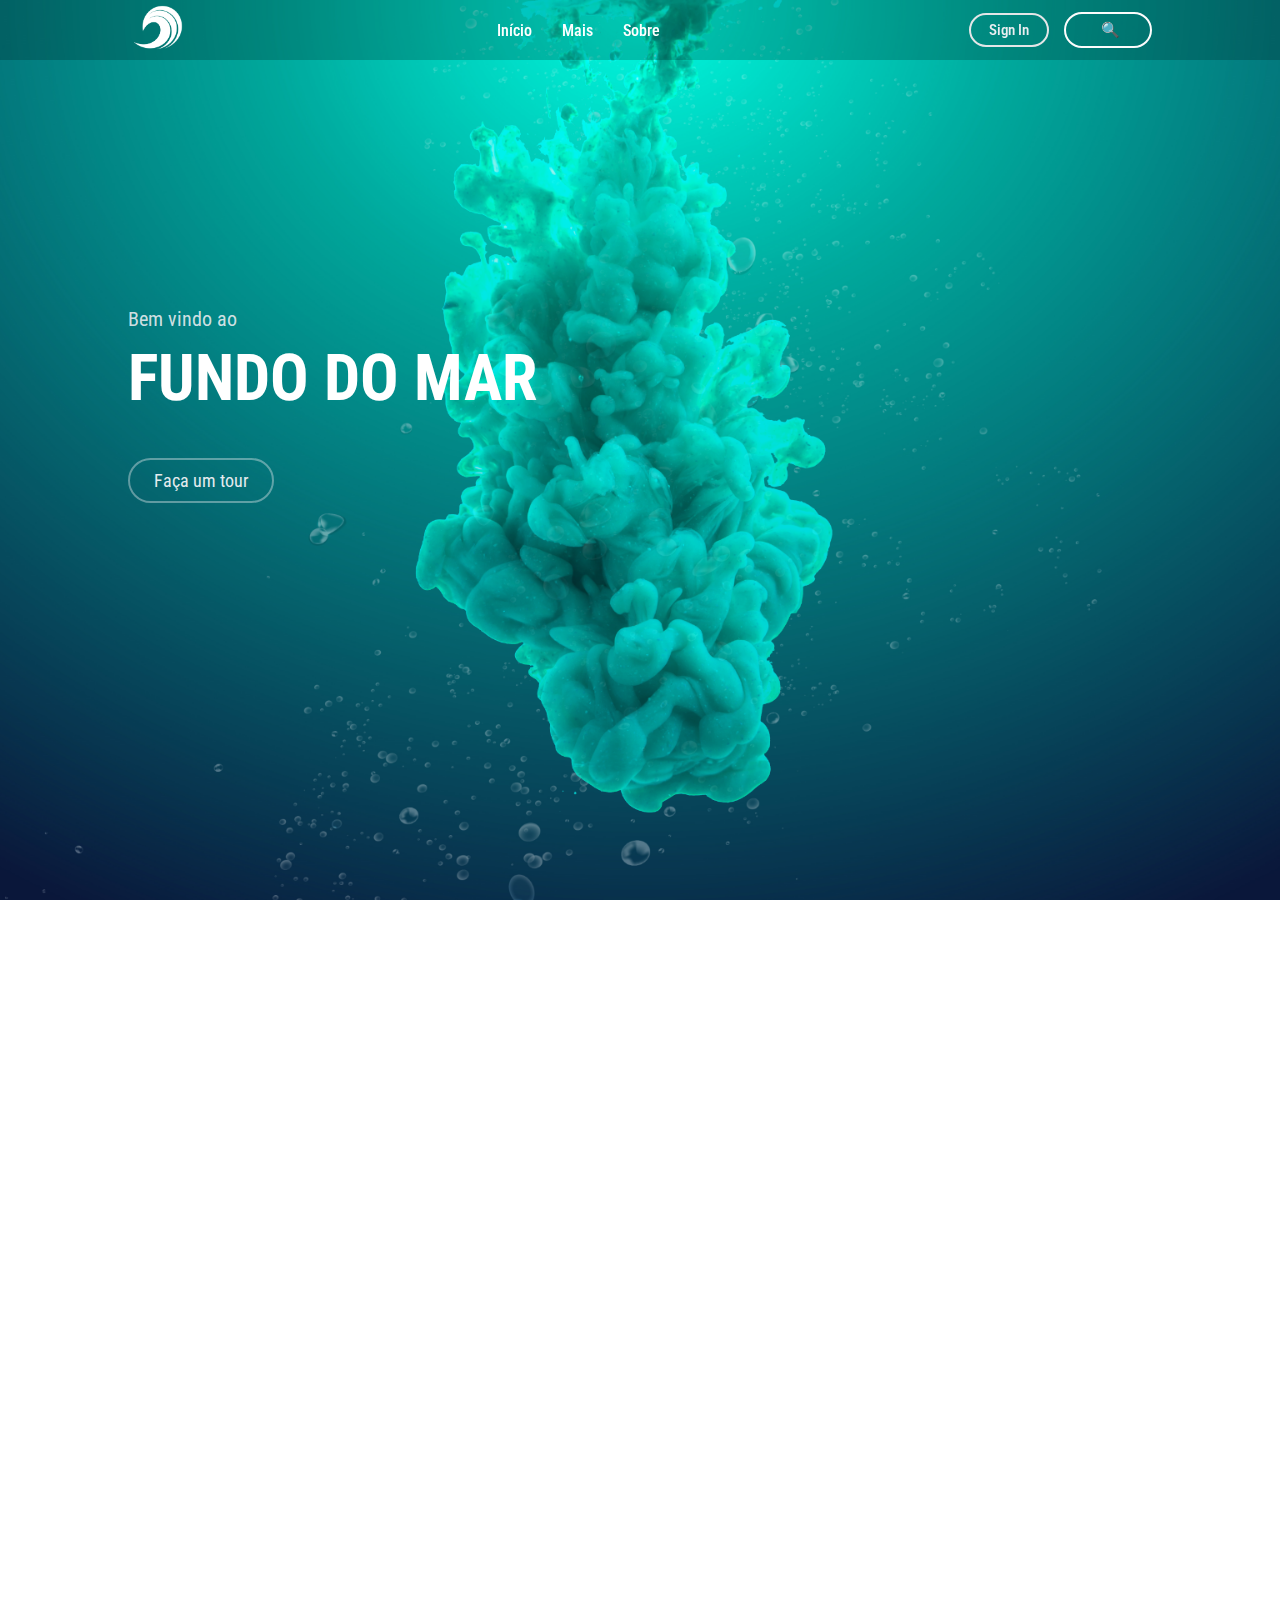
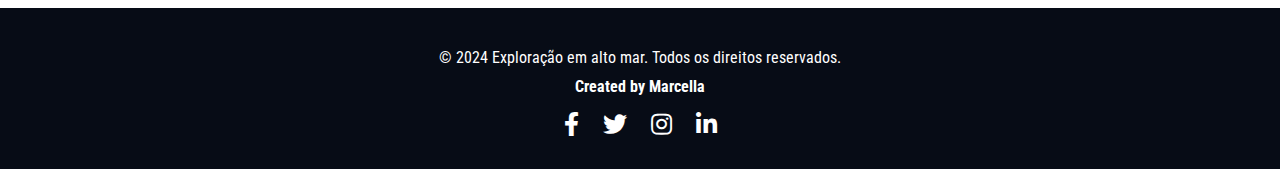
<file: index.html>
<!DOCTYPE html>
<html>

<head>
  <meta charset="utf-8">
  <meta name="viewport" content="width=device-width">
  <title>Águas profundas</title>
  <link rel="stylesheet" href="style.css">
  <link rel="stylesheet" href="footer.css">
  <link rel="stylesheet" href="bolhas.css">
  <link rel="stylesheet" href="header.css">
  <link rel="preconnect" href="https://fonts.googleapis.com">
  <link rel="preconnect" href="https://fonts.gstatic.com" crossorigin>
  <link rel="stylesheet" href="https://cdnjs.cloudflare.com/ajax/libs/font-awesome/5.15.3/css/all.min.css">
  <link href="https://fonts.googleapis.com/css2?family=Oswald:wght@200..700&family=Prata&family=Roboto+Condensed:ital,wght@0,100..900;1,100..900&family=Slabo+27px&display=swap" rel="stylesheet">
</head>
<body>

    <header>
        <div class="logo">
          <img src="img/logo.png" alt="Logo" class="logo-image">
        </div>
        <nav class="center-info">
          <a href="index.html" class="nav-link">Início</a>

          <div class="dropdown">
            <a href="#explore" class="nav-link dropdown-toggle">Mais</a>
            <div class="dropdown-menu">
              <a href="#fish" class="dropdown-item"> Peixes</a>
              <a href="#corals" class="dropdown-item"> Corais</a>
              <a href="#mammals" class="dropdown-item">Mamíferos Marinhos</a>
              <a href="#plants" class="dropdown-item"> Plantas Aquáticas</a>
            </div>
          </div>
          <a href="sobre.html" class="nav-link">Sobre</a>
        </nav>
      
        <div class="auth-buttons">
          <a href="form.html" class="sign-in">Sign In</a>
          <div class="search-bar">
            <input type="text" class="search-input" placeholder="Search...">
            <button class="search-btn">🔍</button>
          </div>
        </div>
      </header>


<section class="ondas-box1">
    <div class="titulo hidden">
        <p class="welcome-text">Bem vindo ao </p>
        <h1 class="main-heading">FUNDO DO MAR</h1>
        <a href="under.html" class="tour-btn">Faça um tour</a>
      </div>
</section>
 
 <section class="ondas-box">
    <div class="onda" id="onda1"></div>  
    <div class="onda" id="onda2"></div> 
    <div class="onda" id="onda3"></div> 
    <div class="onda" id="onda4"></div> 
</section>

  <section class="conteudo ">

    <div class="accordion hidden">
        <div class="accordion-item">
          <button class="accordion-header">
            <span>Por que o oceano é azul?</span>
            <i class="arrow"></i>
          </button>
          <div class="accordion-content">
            <p>O oceano parece azul porque a água absorve cores na extremidade vermelha do espectro de luz, deixando a luz azul visível em maior profundidade.</p>
          </div>
        </div>
        
        <div class="accordion-item">
          <button class="accordion-header">
            <span>O que são criaturas bioluminescentes?</span>
            <i class="arrow"></i>
          </button>
          <div class="accordion-content">
            <p>Criaturas bioluminescentes são organismos que emitem luz própria. Elas usam essa habilidade para se camuflar, atrair presas ou se comunicar.</p>
          </div>
        </div>
      
        <div class="accordion-item">
          <button class="accordion-header">
            <span> O que é um recife de coral?</span>
            <i class="arrow"></i>
          </button>
          <div class="accordion-content">
            <p>Os recifes de coral são estruturas formadas por corais, que são pequenos animais marinhos. Esses recifes são habitats importantes para muitas espécies.</p>
          </div>
        </div>


        <div class="accordion-item">
          <button class="accordion-header">
            <span> O que são zonas abissais?</span>
            <i class="arrow"></i>
          </button>
          <div class="accordion-content">
            <p>As zonas abissais são as partes mais profundas do oceano, onde a luz solar não chega e a pressão é extremamente alta.</p>
          </div>
        </div>
      </div>
    
  </section>
  

  <div class="bubble bubble1"></div>
  <div class="bubble bubble2"></div>
  <div class="bubble bubble3"></div>
  <div class="bubble bubble4"></div>
  <div class="bubble bubble5"></div>
  <div class="bubble bubble6"></div>


  <footer>
    <div class="footer-content">
        <p>&copy; 2024 Exploração em alto mar. Todos os direitos reservados.</p>
        <p><a href="#" target="_blank">Created by Marcella</a></p>
        <div class="social-icons">
            <a href="https://www.facebook.com" target="_blank" class="social-icon"><i class="fab fa-facebook-f"></i></a>
            <a href="https://twitter.com" target="_blank" class="social-icon"><i class="fab fa-twitter"></i></a>
            <a href="https://www.instagram.com" target="_blank" class="social-icon"><i class="fab fa-instagram"></i></a>
            <a href="https://www.linkedin.com" target="_blank" class="social-icon"><i class="fab fa-linkedin-in"></i></a>
        </div>
    </div>
</footer>


  <script src="script.js"></script> 
</body>

</html>
</file>
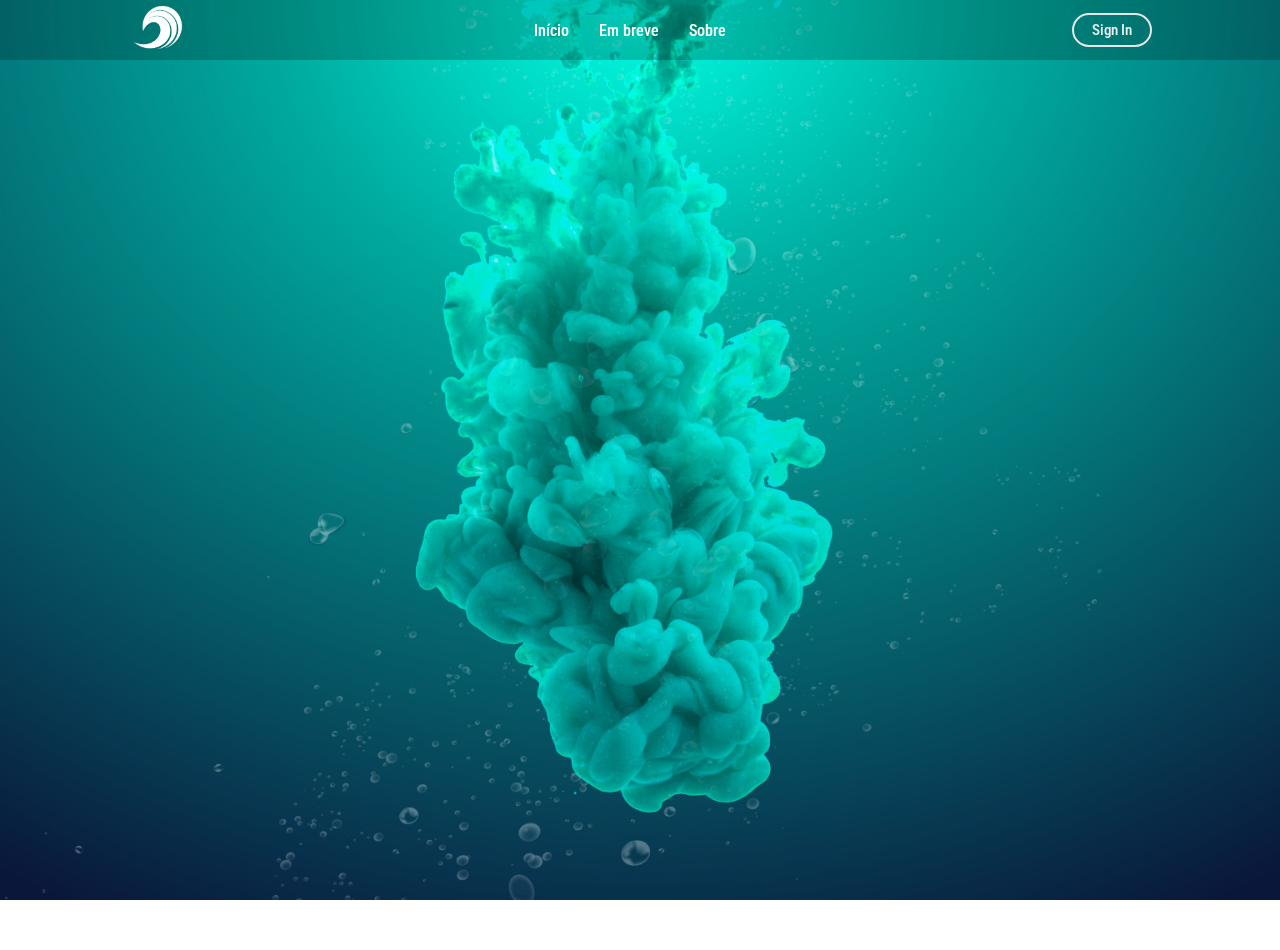
<file: form.html>
<!DOCTYPE html>
<html lang="pt-BR">
<head>
  <meta charset="utf-8">
  <meta name="viewport" content="width=device-width, initial-scale=1.0">
  <title>Formulário de Contato</title>
  <link rel="stylesheet" href="form.css">
  <link rel="stylesheet" href="bolhas.css">
  <link rel="stylesheet" href="header.css">
  <link rel="preconnect" href="https://fonts.googleapis.com">
  <link rel="preconnect" href="https://fonts.gstatic.com" crossorigin>
  <link rel="stylesheet" href="https://cdnjs.cloudflare.com/ajax/libs/font-awesome/5.15.3/css/all.min.css">
  <link href="https://fonts.googleapis.com/css2?family=Oswald:wght@200..700&family=Prata&family=Roboto+Condensed:ital,wght@0,100..900;1,100..900&family=Slabo+27px&display=swap" rel="stylesheet">
</head>
<body>

  <header>
    <div class="logo">
        <img src="img/logo.png" alt="Logo" class="logo-image"> 
    </div>
    <nav class="center-info">
        <a href="index.html" class="nav-link" data-name="Home">Início</a>
        <a href="#explore" class="nav-link ">Em breve</a>
        <a href="sobre.html" class="nav-link" data-name="About">Sobre</a>
    </nav>

    <div class="auth-buttons">
        <a href="form.html" class="sign-in">Sign In</a>

    </div>
</header>


    <div class="form-container animate-form">
        <h2>Entre em Contato</h2>
        <form id="contactForm">
          <div class="form-group">
            <label for="name">Nome</label>
            <input type="text" id="name" name="name" placeholder="Seu nome completo">
            <span class="error-message" id="nameError"></span>
          </div>
          
          <div class="form-group">
            <label for="email">Email</label>
            <input type="email" id="email" name="email" placeholder="seuemail@exemplo.com">
            <span class="error-message" id="emailError"></span>
          </div>
          
          <div class="custom-dropdown">
            <label for="cityDropdown" class="dropdown-label">Selecione sua cidade:</label>
            <div class="dropdown-wrapper">
              <button class="dropdown-toggle" id="dropdownToggle">
                <span>Escolha uma cidade</span>
                <span class="dropdown-arrow">▼</span>
              </button>
              <ul class="dropdown-menu" id="dropdownMenu">
                <li class="dropdown-item" data-value="sp">São Paulo</li>
                <li class="dropdown-item" data-value="rj">Rio de Janeiro</li>
                <li class="dropdown-item" data-value="bh">Belo Horizonte</li>
                <li class="dropdown-item" data-value="poa">Porto Alegre</li>
                <li class="dropdown-item" data-value="ctba">Curitiba</li>
              </ul>
              <input type="hidden" name="city" id="selectedCity" value="">
            </div>
          </div>

          <div class="form-group">
            <label for="message">Mensagem</label>
            <textarea id="message" name="message" rows="5" placeholder="Escreva sua mensagem"></textarea>
            <span class="error-message" id="messageError"></span>
          </div>

          <div class="custom-radio-group">
            <label class="custom-radio">
              <input type="radio" name="opcao" value="Desenvolvimento">
              <span class="radio-label">Desenvolvimento</span>
            </label>
            <label class="custom-radio">
              <input type="radio" name="opcao" value="Segurança">
              <span class="radio-label">Segurança</span>
            </label>
          </div>
          
          <button class="enviar" type="submit">Enviar</button>
        </form>
        
    </div>
      <div class="bubble bubble1"></div>
      <div class="bubble bubble2"></div>
      <div class="bubble bubble3"></div>
      <div class="bubble bubble4"></div>
      <div class="bubble bubble5"></div>
      <div class="bubble bubble6"></div>

<script src="form.js"></script>

</body>
</html>
</file>
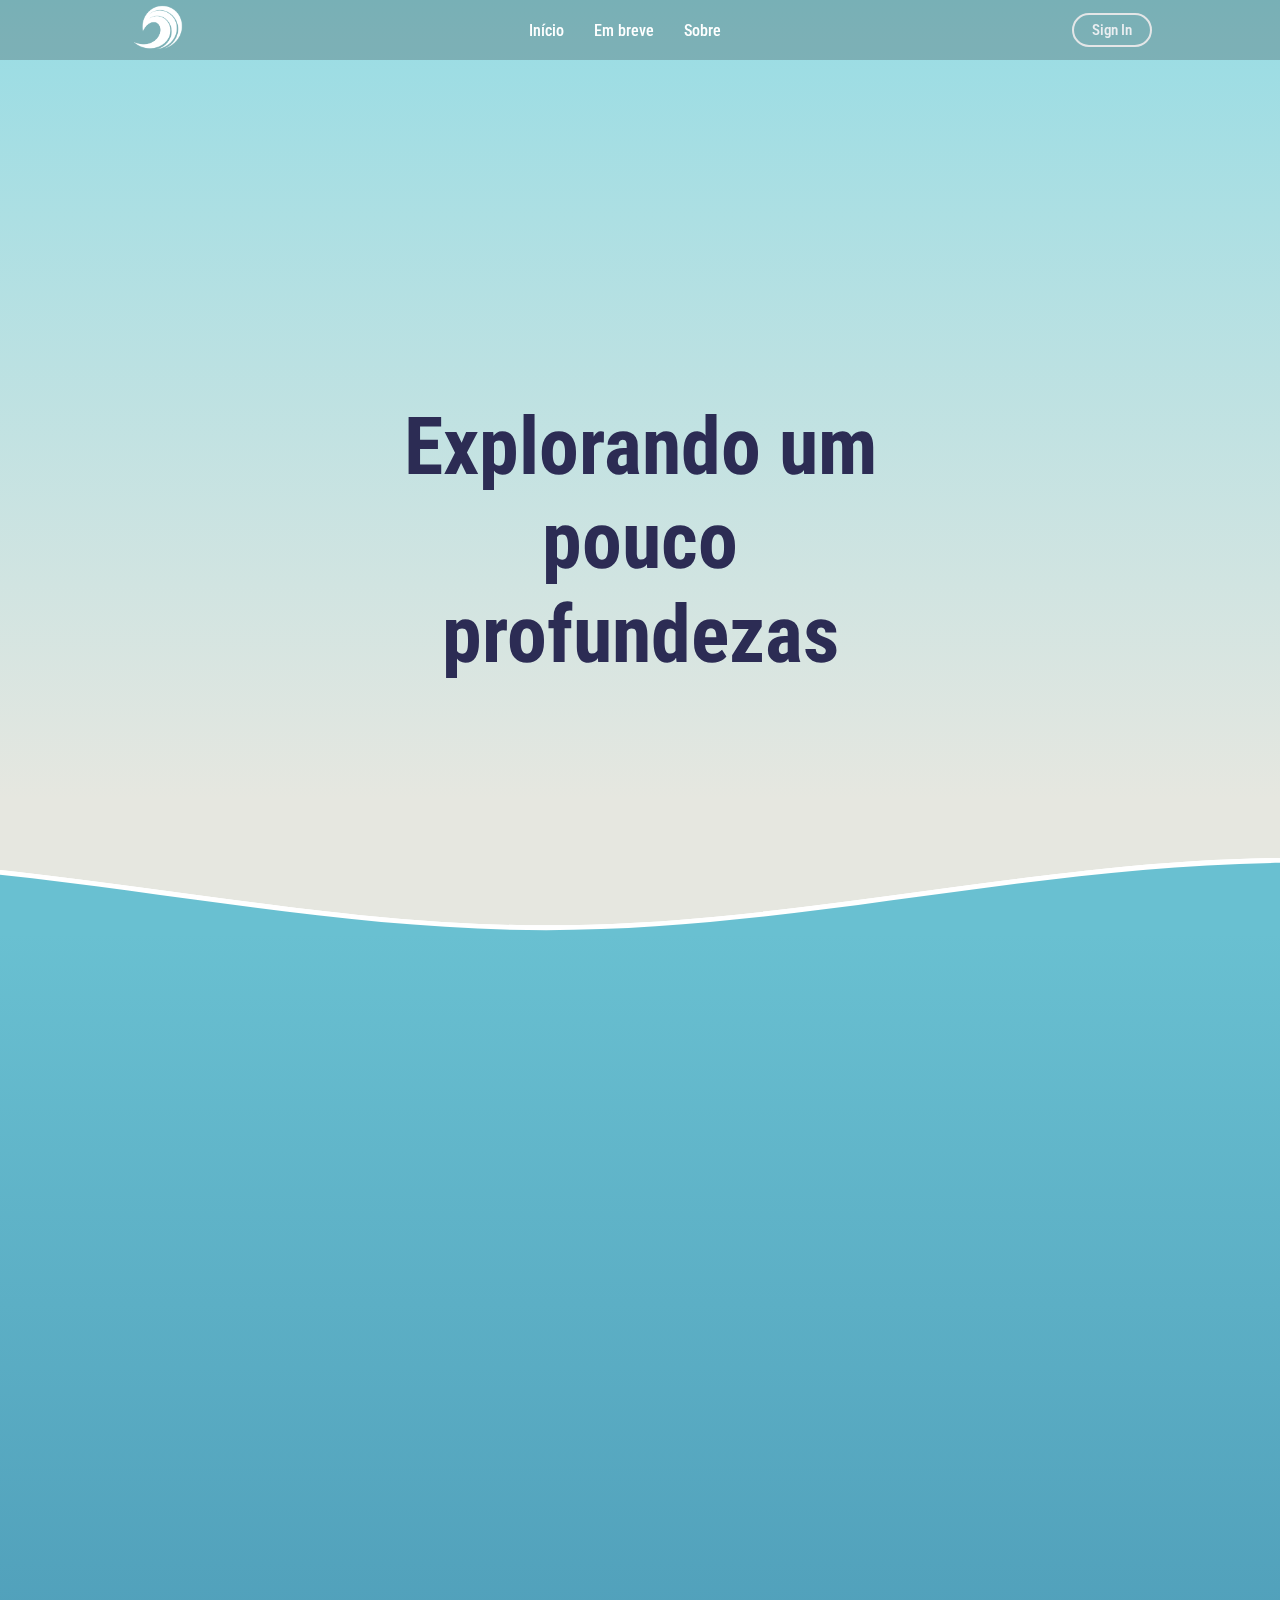
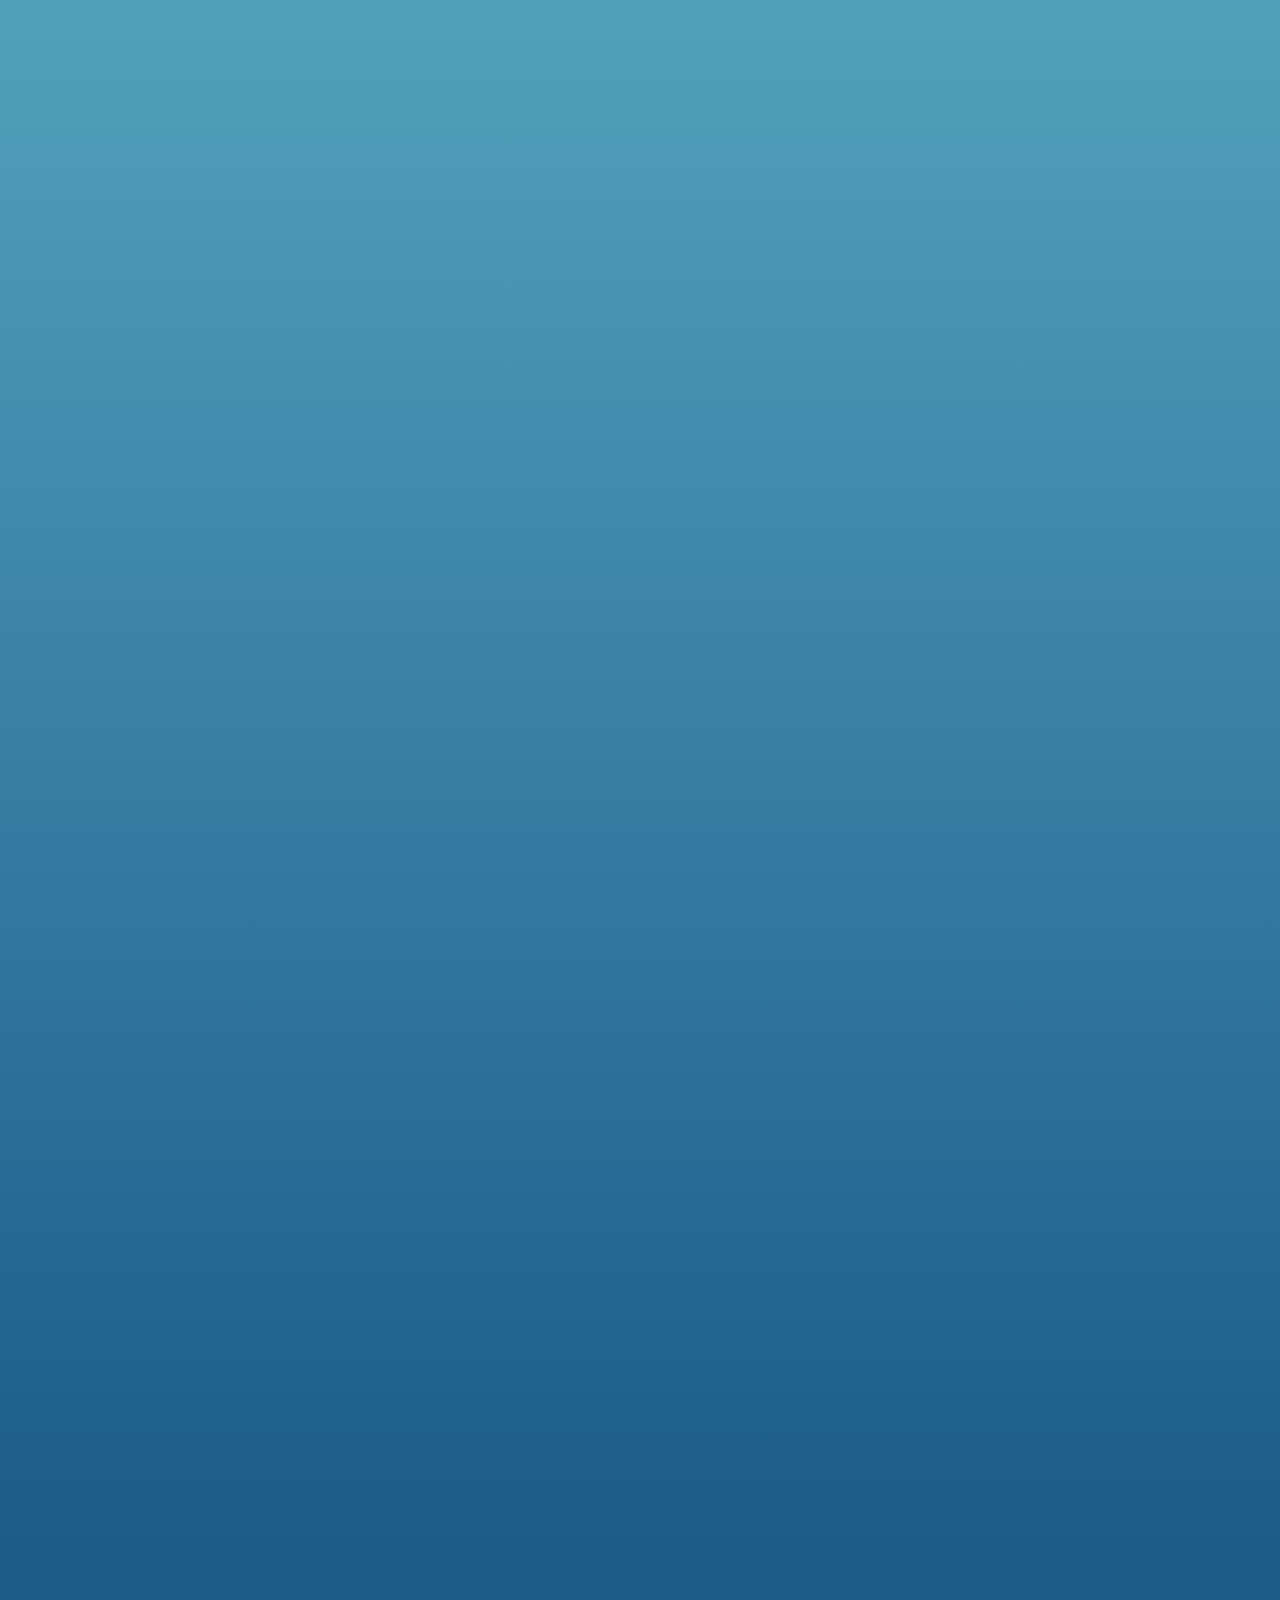
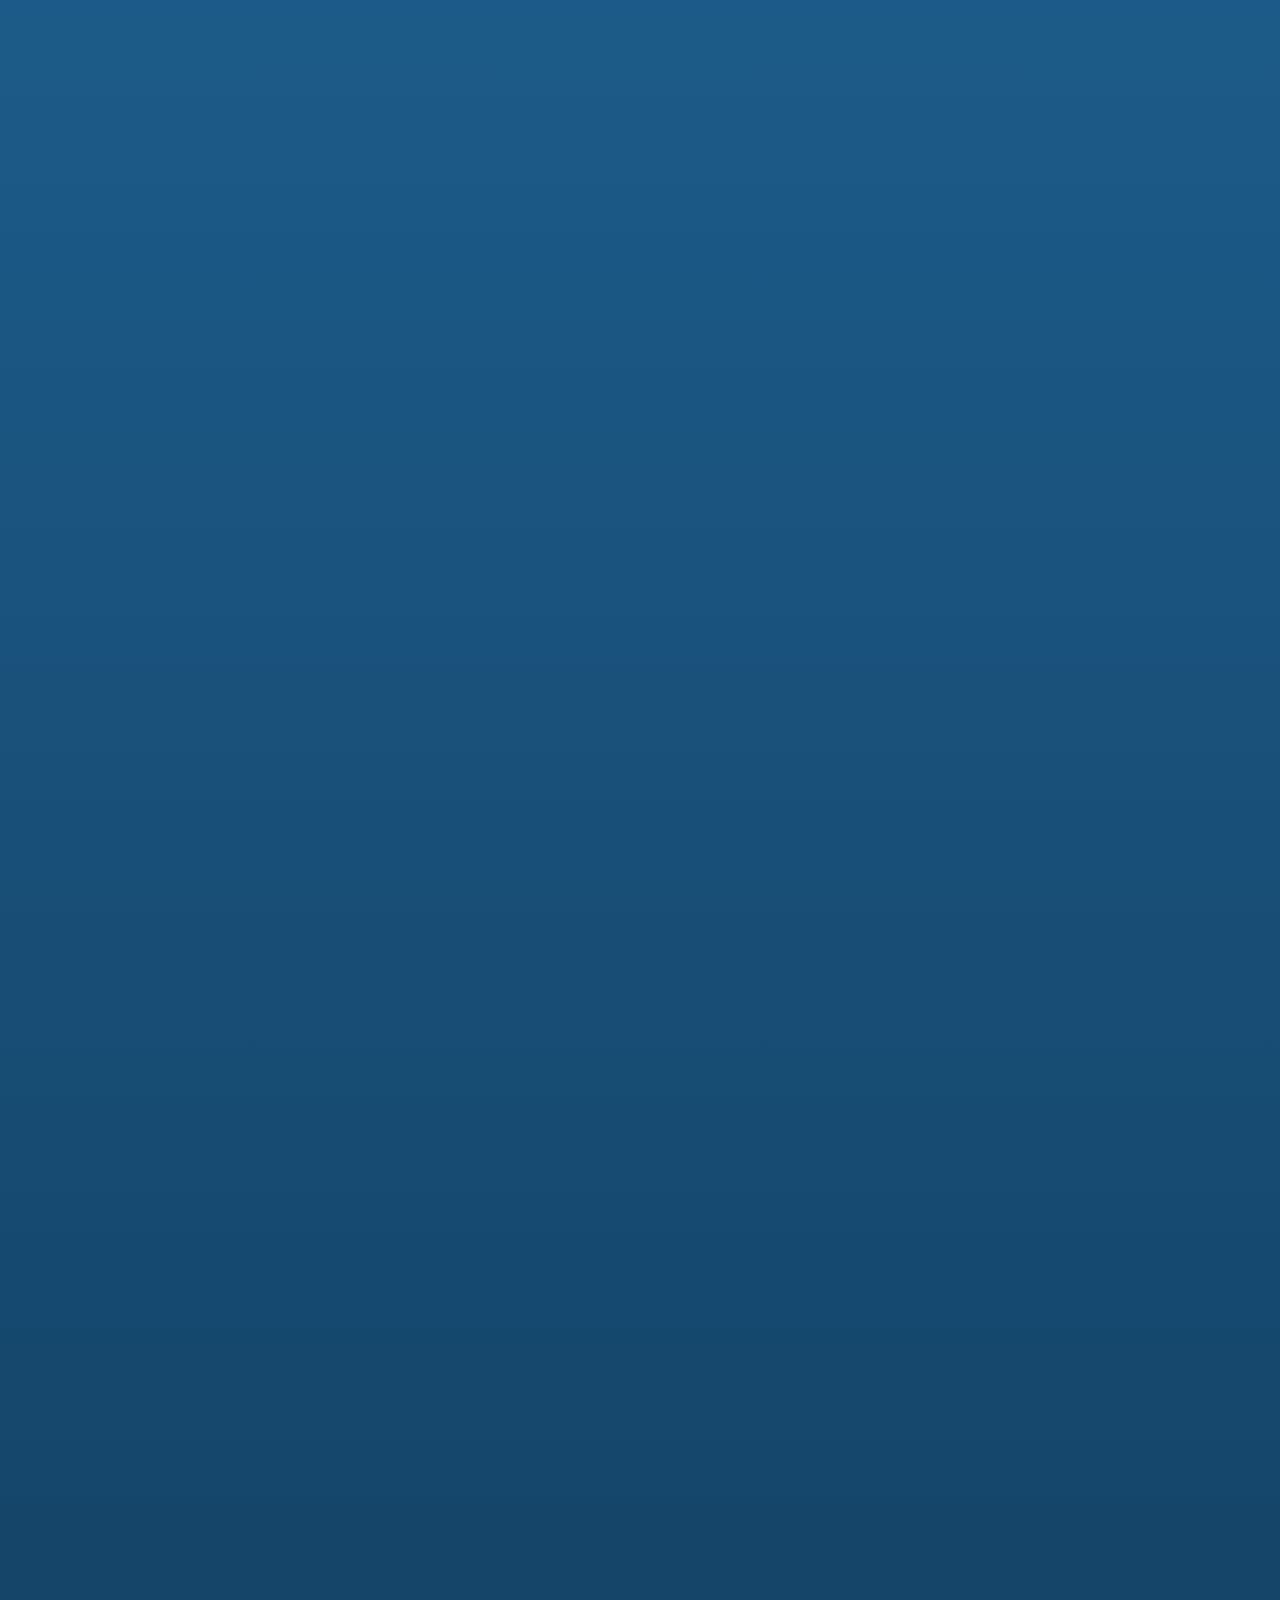
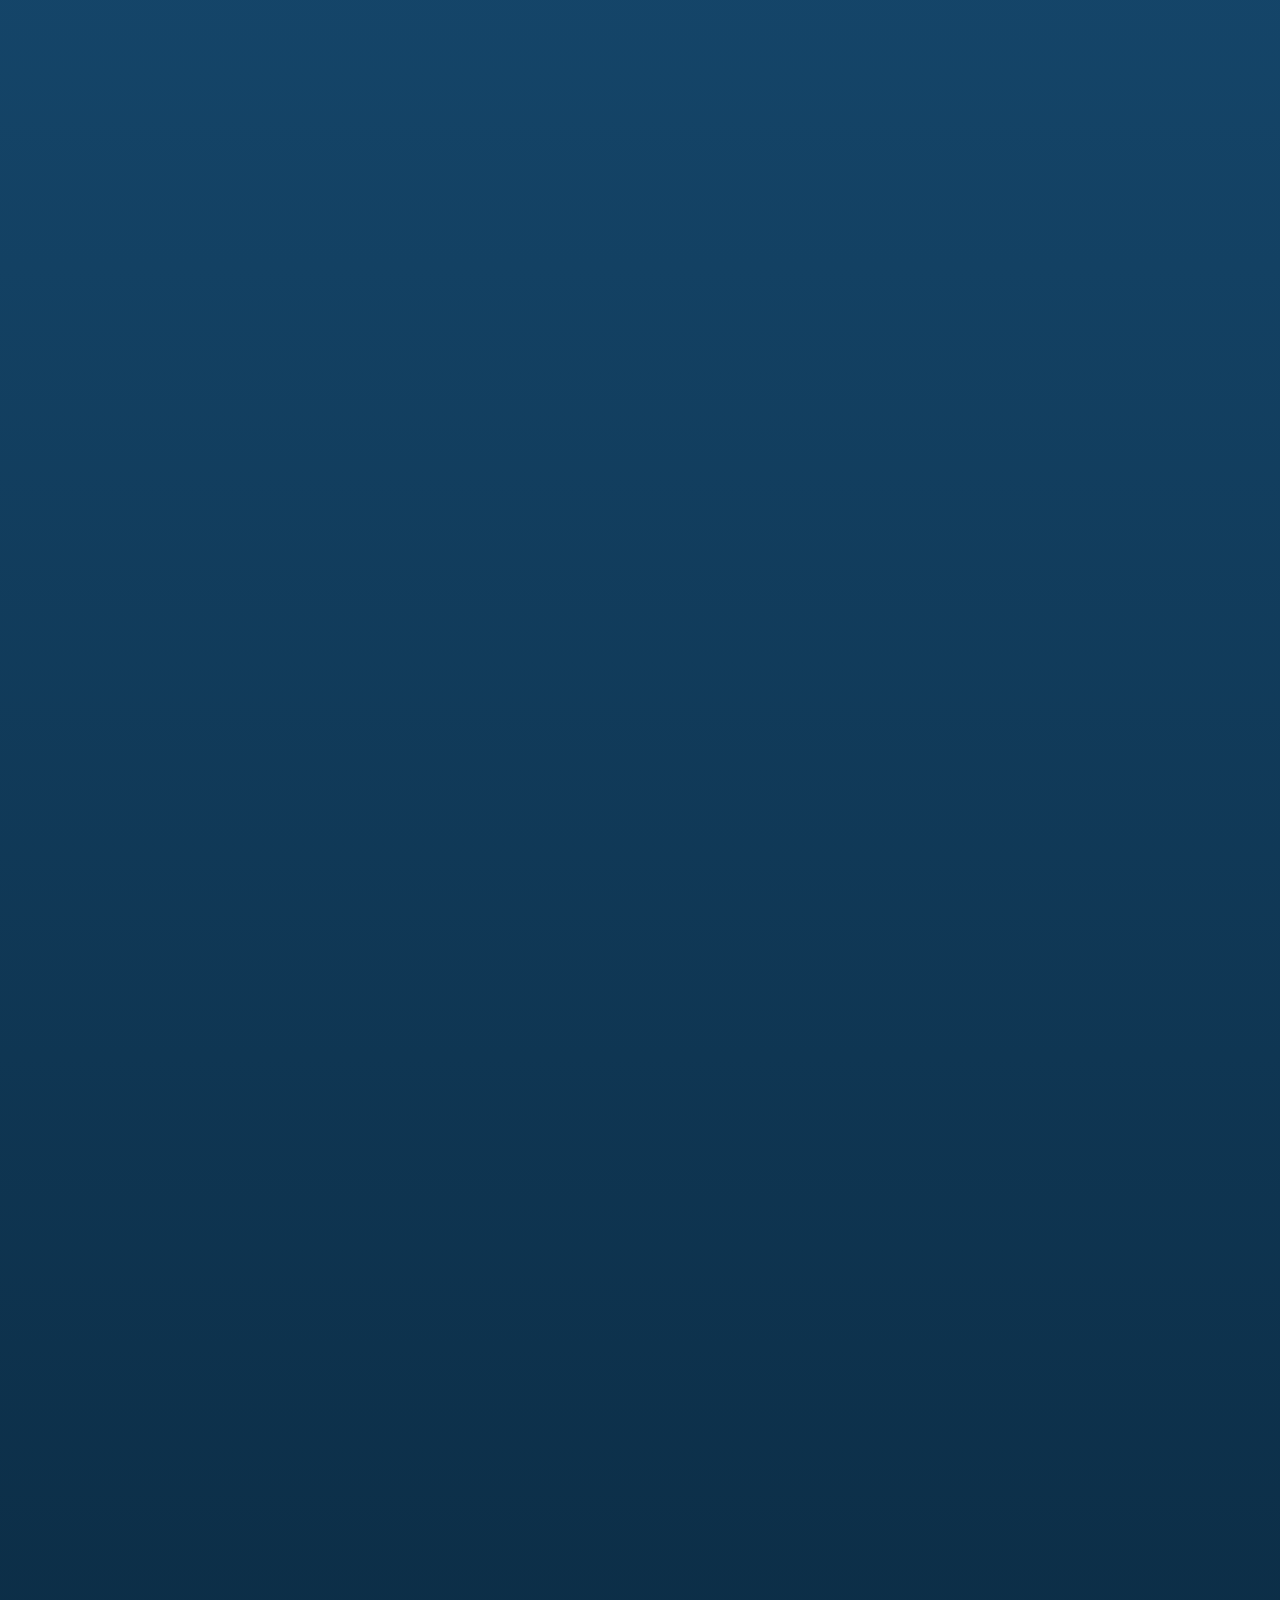
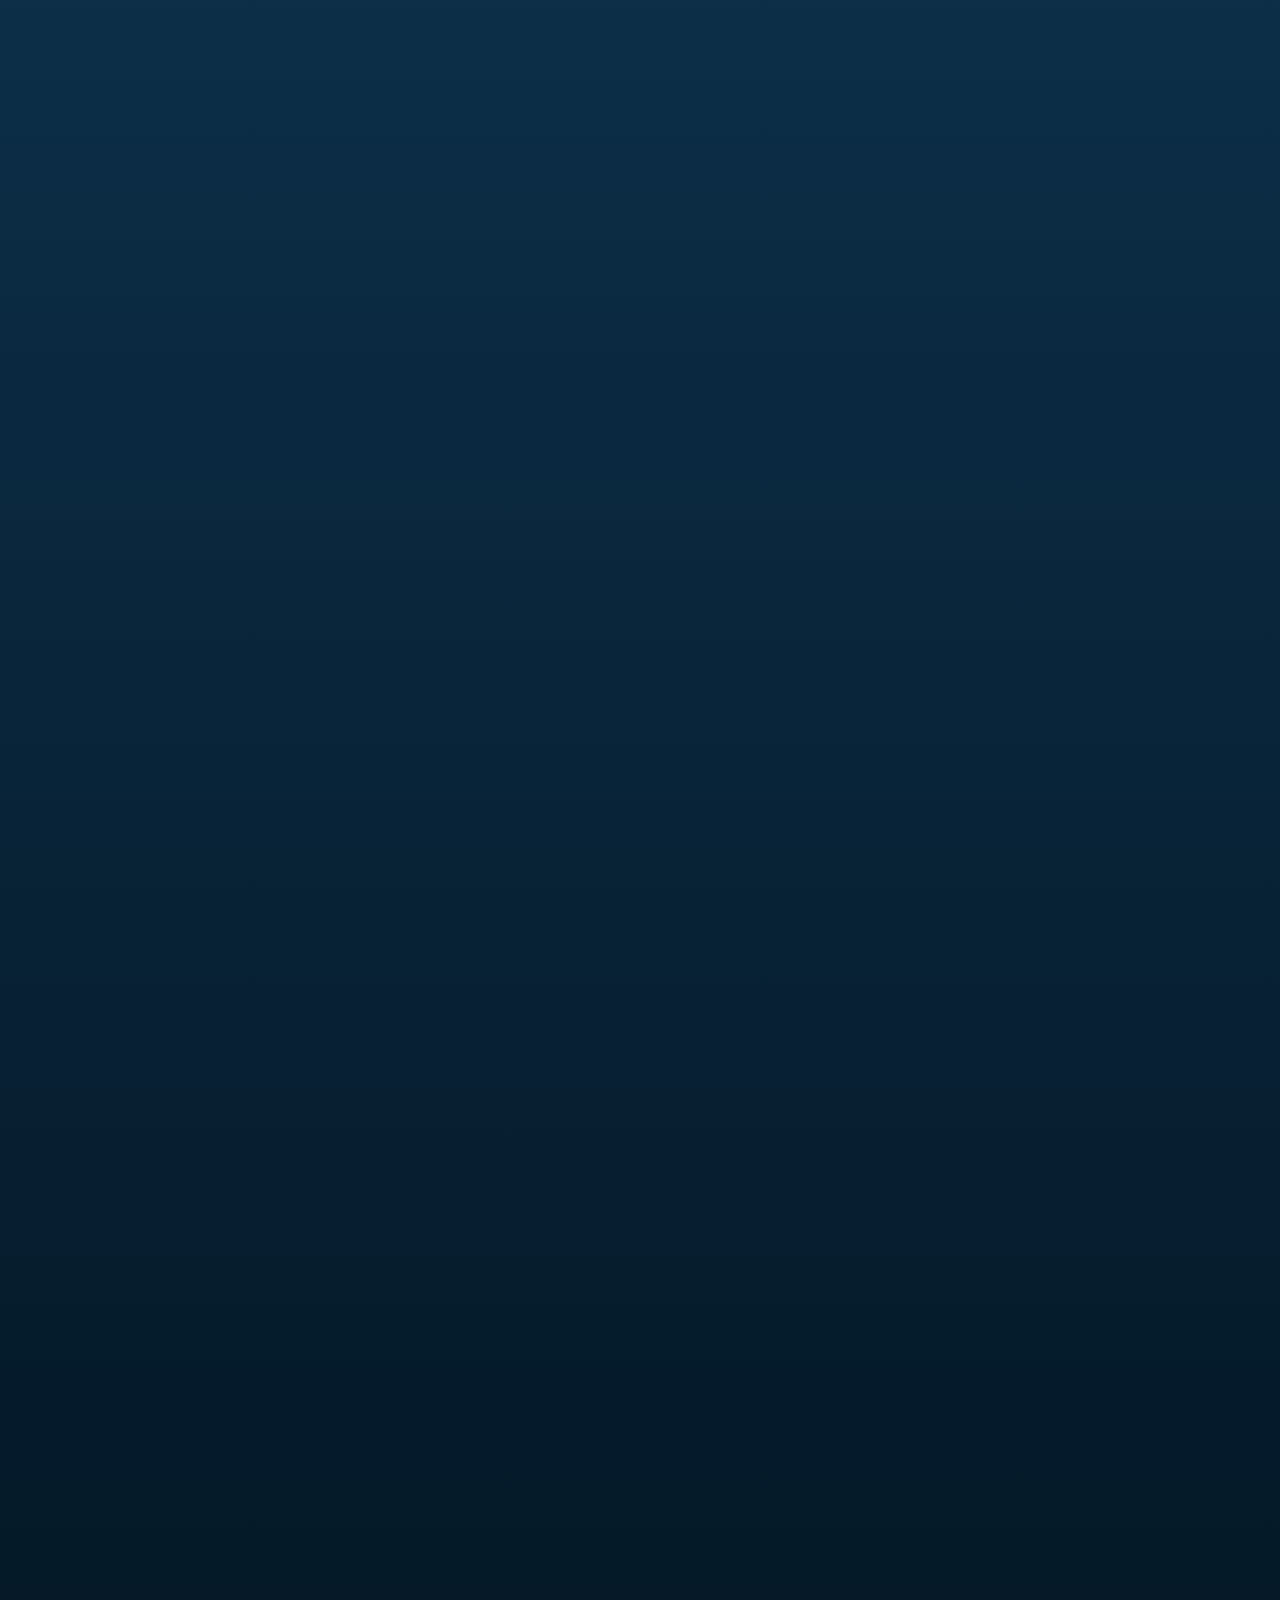
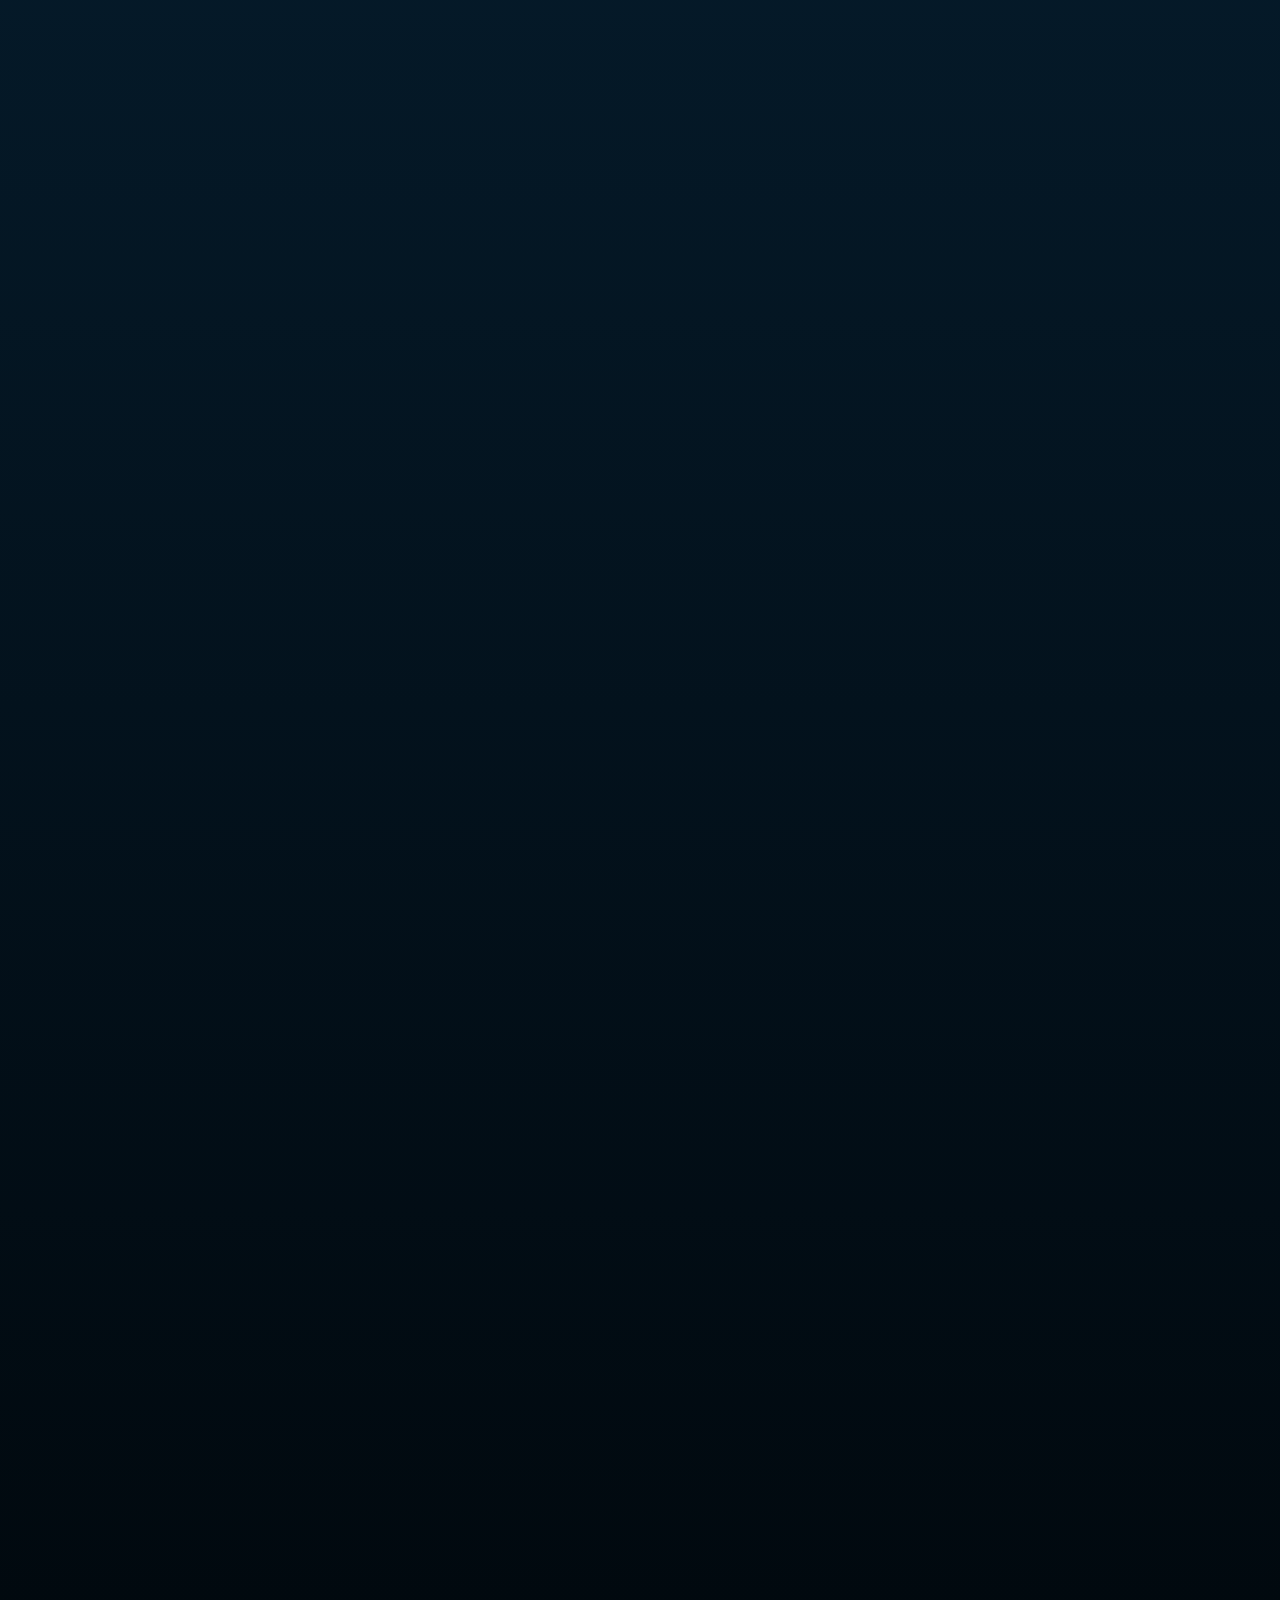
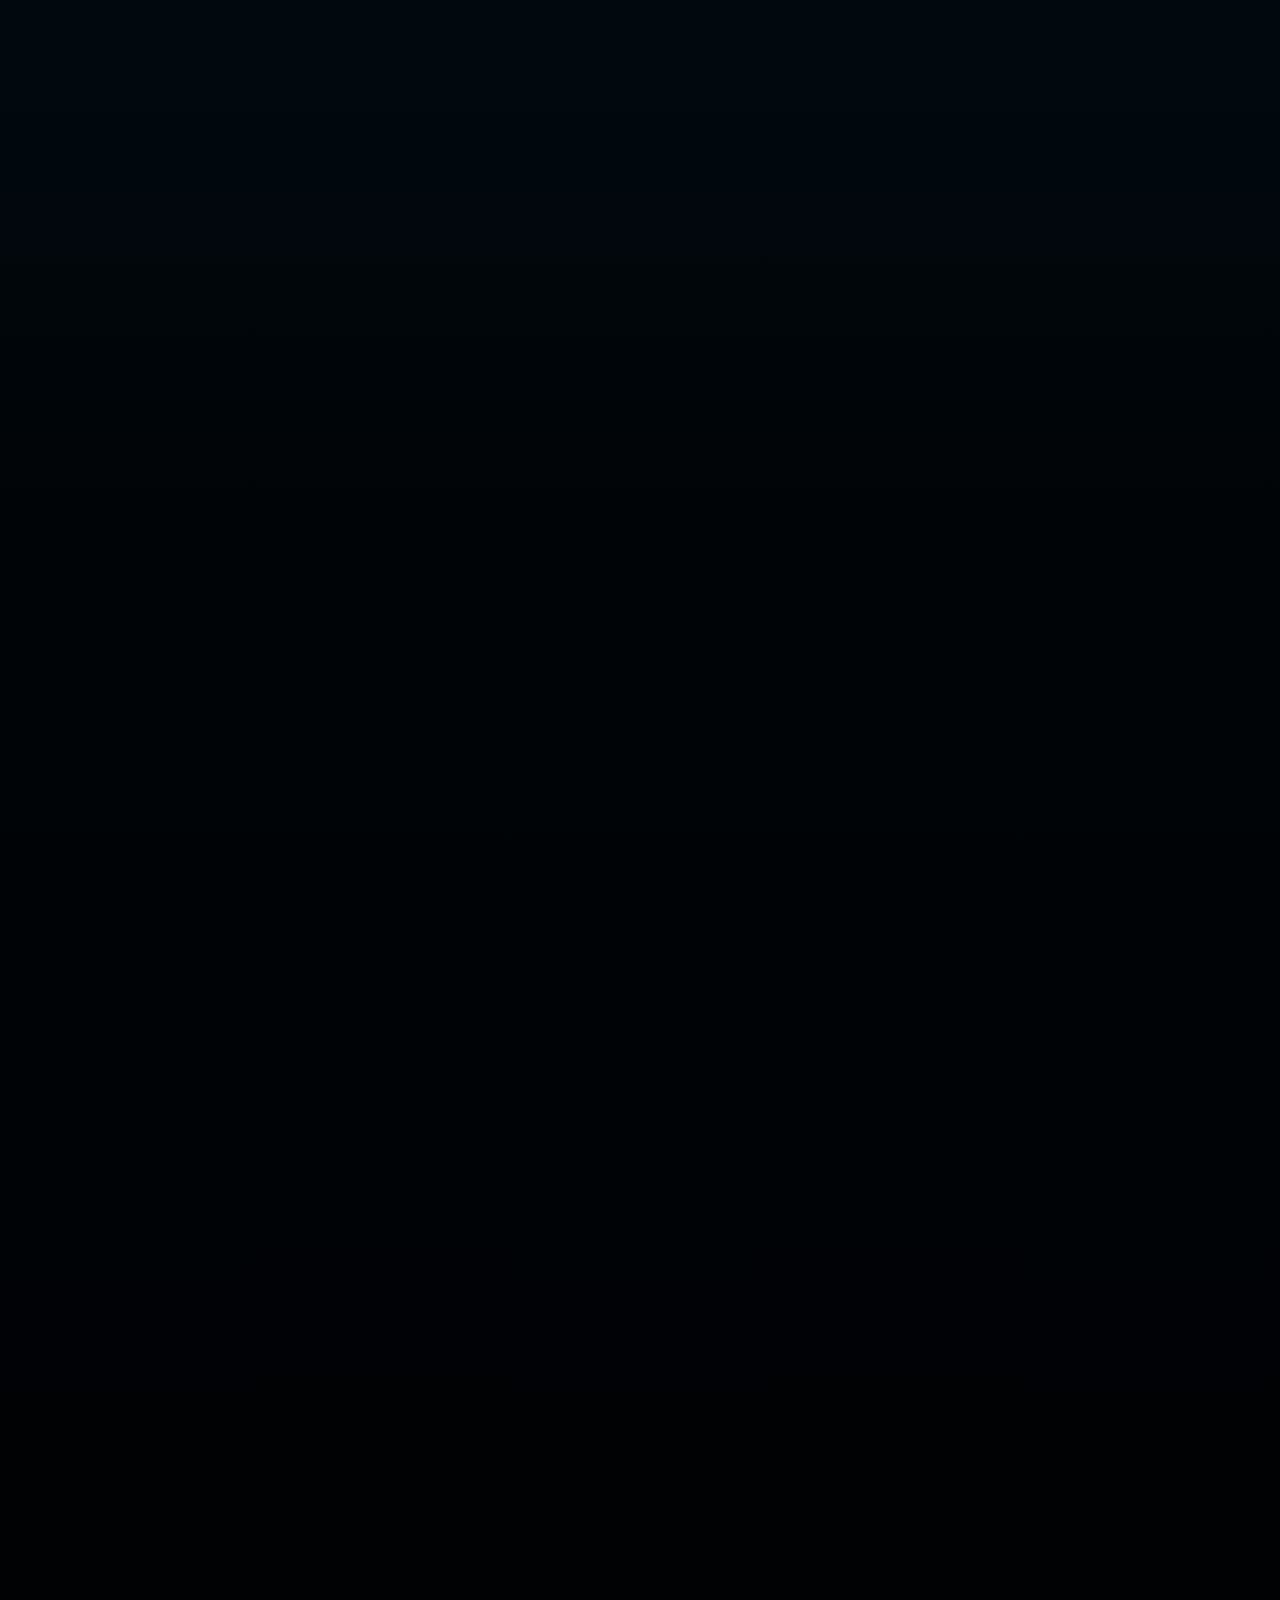
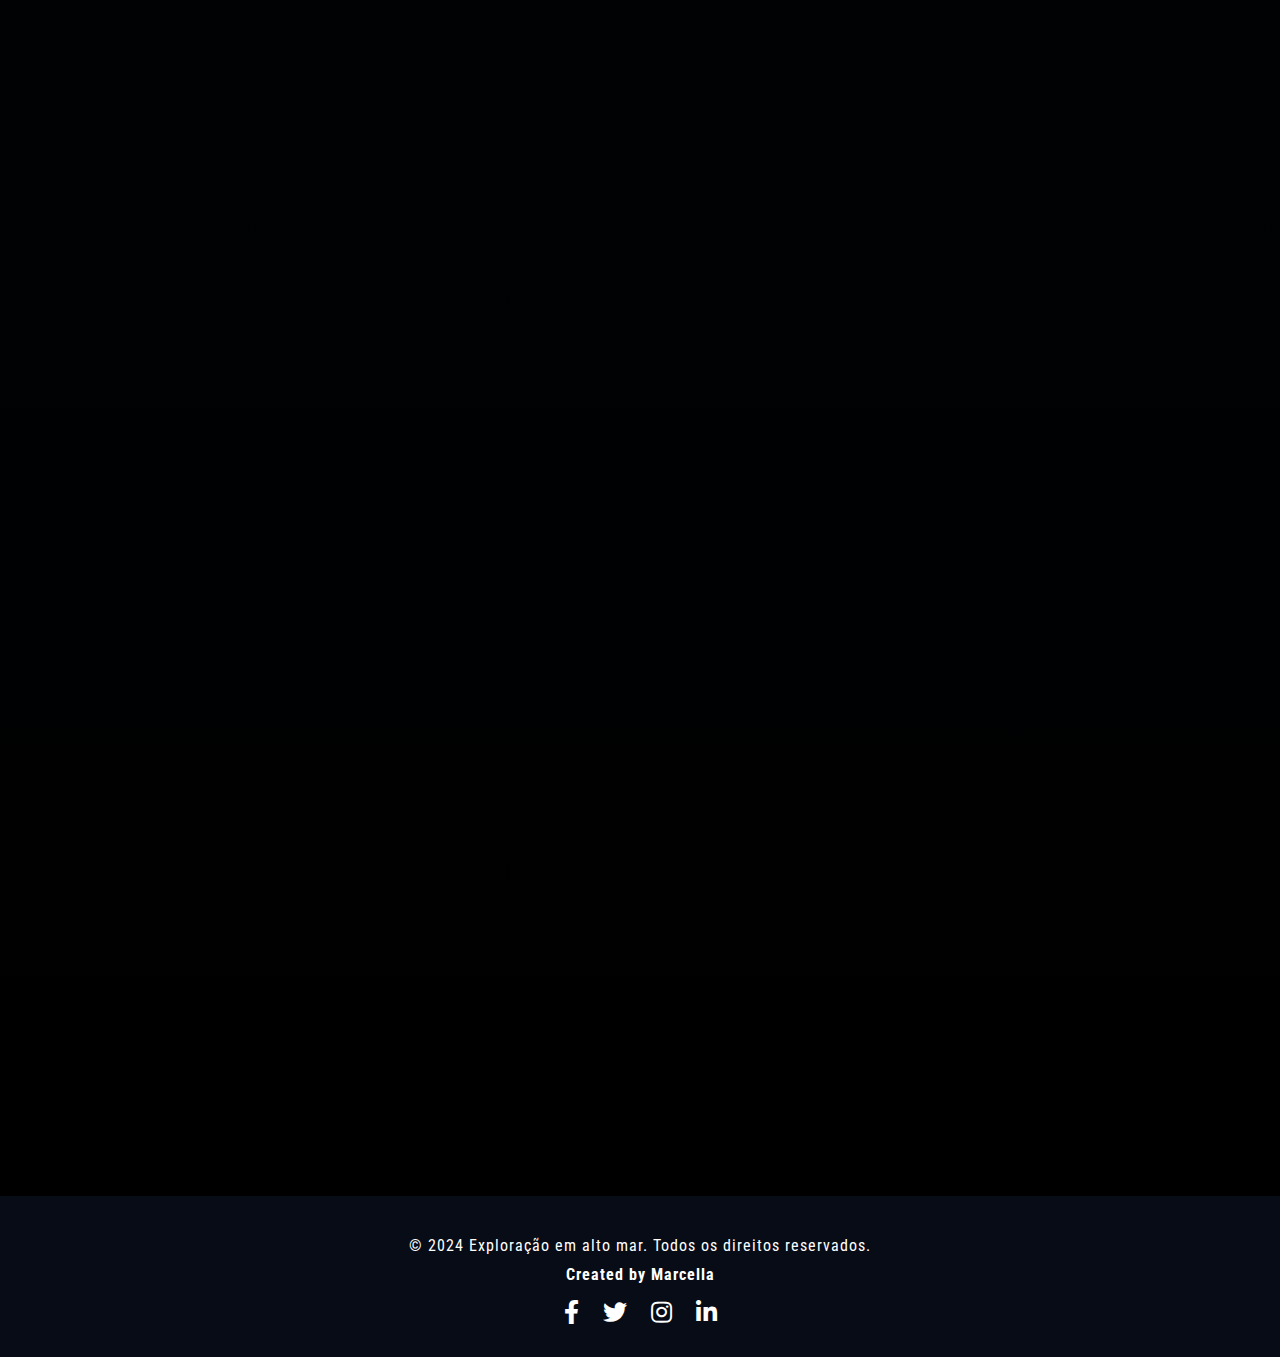
<file: under.html>
<!DOCTYPE html>
<html lang="pt-br">
  <head>
    <meta charset="utf-8">
    <meta name="viewport" content="width=device-width">
    <title>Explore as profundezas</title>
    <link rel="stylesheet" href="under.css">
    <link rel="stylesheet" href="footer.css">
    <link rel="stylesheet" href="bolhas.css">
    <link rel="stylesheet" href="header.css">
    <link rel="preconnect" href="https://fonts.googleapis.com">
    <link rel="preconnect" href="https://fonts.gstatic.com" crossorigin>
    <link rel="stylesheet" href="https://cdnjs.cloudflare.com/ajax/libs/font-awesome/5.15.3/css/all.min.css">
    <link href="https://fonts.googleapis.com/css2?family=Oswald:wght@200..700&family=Prata&family=Roboto+Condensed:ital,wght@0,100..900;1,100..900&family=Slabo+27px&display=swap" rel="stylesheet">
  </head>
        

    </head>
    <body>
      <header>
        <div class="logo">
          <img src="img/logo.png" alt="Logo" class="logo-image">
        </div>
        <nav class="center-info">
          <a href="index.html" class="nav-link" data-name="Home">Início</a>
          <a href="#explore" class="nav-link dropdown-toggle">Em breve</a>
          <a href="sobre.html" class="nav-link" data-name="About">Sobre</a>
        </nav>
        <div class="auth-buttons">
          <a href="form.html" class="sign-in">Sign In</a>
        </div>
      </header>
  
     <div class="cb">
         <!-- Content before waves -->
           <div class="inner-cb">
               <h1>Explorando um pouco profundezas</h1>
               </div>
        
                <!-- Waves Container -->
              <div>
            <svg
              class="waves"
               xmlns="http://www.w3.org/2000/svg"
               xmlns:xlink="http://www.w3.org/1999/xlink"
               viewBox="0 24 150 28"
               preserveAspectRatio="none"
               shape-rendering="auto"
                    >
            <defs>
              <!-- Define the wave path -->
                 <path
                   id="gentle-wave"
                   d="M-160 44c30 0 58-14 88-14s 58 14 88 14 58-14 88-14 58 14 88 14 v44h-352z"
                   />
              <!-- Define the gradient -->
                <linearGradient id="wave-gradient" x1="0%" y1="0%" x2="0%" y2="100%">
                <stop offset="10%" style="stop-color: #69c0d1; stop-opacity: 1" />
                <stop offset="100%" style="stop-color: #69c0d1; stop-opacity: 1" />
                </linearGradient>
              </defs>
                <g class="parallax">
                 <use xlink:href="#gentle-wave" x="48" y="7" fill="none" stroke="#fff" stroke-width="2" />
                 <use xlink:href="#gentle-wave" x="48" y="7" fill="none" stroke="#fff" stroke-width="2" />
                 <use xlink:href="#gentle-wave" x="48" y="7" fill="url(#wave-gradient)" />
                   </g>
                    </svg>
                </div>
            </div>
            
<div class="main-container">

  <div class="side-div">
    <!-- Conteúdo da primeira div lateral -->
  </div>

              <div class="ocean-container">
                  
                <section class="depth" ><img src="underImg/clown-fish.png" class="palhaço"></section>
              
                <section class="depth"> <img src="underImg/leafy-sea-dragon.png" class="azul"></section>
            
                <section class="depth" style="--depth: 1000m"><img src="underImg/blue-tang.png" class="azul"></section>
               
                <section class="depth"><img src="underImg/spiny-dogfish.png" class="azul"></section>

                <section class="depth" ><img src="underImg/polar-bear.png" class="polar"></section>
                
                <section class="depth" style="--depth: 1000m"><img src="underImg/staghorn-coral.png" class="coral"></section>
                
                <section class="depth"><img src="underImg/velvet-crab.png" class="caranguejo"></section>
                
                <section class="depth" ><img src="underImg/manatee.png" class="manette"></section>
                
                <section class="depth"> </section>

                <section class="depth"></section>
               
                <section class="depth"><img src="underImg/flounder.png" class="flounder"></section>
                
                <section class="depth"></section>

                <section class="depth"><img src="underImg/mahi-mahi.png" class="flourescente"></section>

                <section class="depth"><img src="underImg/great-barracuda.png" class="barracuda"></section>

                <section class="depth"><img src="underImg/queen-snapper.png" class="queen"></section>

                <section class="depth"><img src="underImg/pelagic-stingray.png" class="raia"></section>

                <section class="depth"></section>

                <section class="depth"><img src="underImg/black-drum.png" class="black"></section>

                <section class="depth"></section>

                <section class="depth"><img src="underImg/killer-whale.png" class="assassina"></section>

                <section class="depth"></section>

                <section class="depth"><img src="underImg/sea-lion.png" class="leao"></section>

                <section class="depth"><img src="underImg/leptoseris.png" class="sla"></section>

                <section class="depth"></section>

                <section class="depth"></section>

                <section class="depth"><img src="underImg/bull-shark.png" class="bullshark"></section>

                <section class="depth"></section>

                <section class="depth"><img src="underImg/green-sea-turtle.png" class="tartarugaverde"></section>

                <section class="depth"><img src="underImg/dentex.png" class="dentex"></section>

                <section class="depth"><img src="underImg/thick-billed-murre.png" class="pinguim"></section>

                <section class="depth"><img src="underImg/wolf-eel.png" class="cachorro"></section>

                <section class="depth"></section>

                <section class="depth"><img src="underImg/chain-catshark.png" class="catshark"></section>

                <section class="depth"></section>

                <section class="depth"><img src="underImg/bottlenose-dolphin.png" class="golfinho"></section>

                <section class="depth"><img src="underImg/gummy-shark.png" class="gummy"></section>

                <section class="depth"></section>

                <section class="depth"><img src="underImg/diver.png" alt="humano"></section>

                <section class="depth"></section>

                <section class="depth"><img src="underImg/blue-shark.png" alt="Criatura bioluminescente"></section>

                <section class="depth"></section>

                <section class="depth"><img src="underImg/firefly-squid.png" alt="Criatura bioluminescente"></section>

                <section class="depth"></section>

                <section class="depth"><img src="underImg/sea-angel.png" alt="Criatura bioluminescente"></section>

                <section class="depth"></section>

                <section class="depth"><img src="underImg/chinook-salmon.png" alt="Criatura bioluminescente"></section>

                <section class="depth"><img src="underImg/mako-shark.png" alt="Criatura bioluminescente"></section>

                <section class="depth"><img src="underImg/emperor-penguin.png" alt="Criatura bioluminescente"></section>

                <section class="depth"></section>

                <section class="depth"><img src="underImg/swordfish.png" alt="Criatura bioluminescente"></section>

                <section class="depth"></section>

                <section class="depth"><img src="underImg/sunfish.png" alt="Criatura bioluminescente"></section>

                <section class="depth"><img src="underImg/japanese-spider-crab.png" alt="Criatura bioluminescente"></section>

                <section class="depth"> </section>

                <section class="depth"></section>

                <section class="depth"></section>

                <section class="depth"><img src="underImg/king-crab.png" alt="Criatura bioluminescente"></section>

                <section class="depth"><img src="underImg/coelacanth.png" alt="Criatura bioluminescente"></section>

                <section class="depth"><img src="underImg/pacific-cod.png" alt="Criatura bioluminescente"></section>

                <section class="depth"> </section>

                <section class="depth"></section>

                <section class="depth"> </section>

                <section class="depth"></section>

                <section class="depth"></section>

                <section class="depth"><img src="underImg/giant-pacific-octopus.png" alt="Criatura bioluminescente"></section>

                <section class="depth"></section>

                <section class="depth"></section>

                <section class="depth"> </section>

                <section class="depth"></section>

                <section class="depth"></section>

                <section class="depth"></section>

                <section class="depth"></section>

                <section class="depth"> </section>

                <section class="depth"><img src="underImg/giant-oarfish.png" alt="Criatura bioluminescente"></section>

                <section class="depth"><img src="underImg/barreleye-fish.png" alt="Criatura bioluminescente"></section>

                <section class="depth"></section>

                <section class="depth"><img src="underImg/gigantactis.png" alt="Criatura bioluminescente"> </section>

                <section class="depth"></section>

                <section class="depth"><img src="underImg/squidworm.png" alt="Criatura bioluminescente"></section>

                <section class="depth"></section>

                <section class="depth"><img src="underImg/vampire-squid.png" alt="Criatura bioluminescente"></section>

                <section class="depth"></section>

                <section class="depth"></section>

                <section class="depth"><img src="underImg/cookie-cutter-shark.png" alt="Criatura bioluminescente"></section>

                <section class="depth"></section>

                <section class="depth"></section>

                <section class="depth"></section>

                <section class="depth"><img src="underImg/lizardfish.png" alt="Criatura bioluminescente"></section>

                <section class="depth"></section>
                
                <section class="depth"></section>

                <section class="depth"><img src="underImg/flabby-whalefish.png" alt="Criatura bioluminescente"> </section>

                <section class="depth"></section>

                <section class="depth"><img src="underImg/blobfish.png" alt="Criatura bioluminescente"></section>

                <section class="depth"></section><section class="depth"></section>
            
                <section class="depth"></section><section class="depth"></section>

                <section class="depth"><img src="underImg/titanic.png" alt="Criatura bioluminescente"></section>

                <section class="depth"></section>

                <section class="depth"><img src="underImg/dumbo-octopus.png" alt="Criatura bioluminescente"></section>
                
                <section class="depth"></section><section class="depth"></section>
                
                <section class="depth"></section><section class="depth"></section>

                <section class="depth"></section><section class="depth"></section>
                
                <section class="depth"><img src="underImg/megamouth-shark.png" alt="Criatura bioluminescente"> </section>

                <section class="depth"></section><section class="depth"></section>
                
                <section class="depth"></section><section class="depth"></section>

                <section class="depth"><img src="underImg/fangtooth.png" alt="Criatura bioluminescente"></section>

                <section class="depth"></section>
                
                <section class="depth"></section><section class="depth"></section>
                
                <section class="depth"><img src="underImg/abyssal-spiderfish.png" alt="Criatura bioluminescente"></section>
                
                <section class="depth"></section>
                
                <section class="depth"></section><section class="depth"></section>
                
                <section class="depth"><img src="underImg/narwhal.png" alt="Criatura bioluminescente"></section>
                
                <section class="depth"></section>
                
                <section class="depth"><img src="underImg/angler-fish.png" alt="Criatura bioluminescente"> </section>
            
                <section class="depth"></section><section class="depth"></section><section class="depth"></section><section class="depth"></section><section class="depth"></section><section class="depth"></section><section class="depth"></section>
                
                <section class="depth"></section><section class="depth"></section><section class="depth"></section><section class="depth"></section>
                
                <section class="depth"></section> <section class="depth"><img src="underImg/black-swallower.png" alt="Criatura bioluminescente"></section><section class="depth"></section><section class="depth"></section><section class="depth"></section><section class="depth"></section><section class="depth"></section><section class="depth"></section>

                <section class="depth"></section>

                <section class="depth"> <img src="underImg/colossal-squid.png" alt="Criatura bioluminescente"></section>

                <section class="depth"></section>

                <section class="depth"><img src="underImg/dragonfish.png" alt="Criatura bioluminescente"></section>

                <section class="depth"></section><section class="depth"></section><section class="depth"></section>

                <section class="depth"><img src="underImg/frill-shark.png" alt="Criatura bioluminescente"></section>

                <section class="depth"><img src="underImg/goblin-shark.png" alt="Criatura bioluminescente"></section>

                <section class="depth"></section><section class="depth"></section><section class="depth"></section>

                <section class="depth"><img src="underImg/jewel-squid.png" alt="Criatura bioluminescente"></section>

                <section class="depth"></section><section class="depth"></section> <section class="depth"></section>

                <section class="depth"><img src="underImg/trieste.png" alt="Criatura bioluminescente"></section>

              </div>

              <div class="side-div">
                <!-- Conteúdo da segunda div lateral -->
              </div>

                </div><!--fecha a div main-->
                
                <footer>
                  <div class="footer-content">
                      <p>&copy; 2024 Exploração em alto mar. Todos os direitos reservados.</p>
                      <p><a href="#" target="_blank">Created by Marcella</a></p>
                      <div class="social-icons">
                          <a href="https://www.facebook.com" target="_blank" class="social-icon"><i class="fab fa-facebook-f"></i></a>
                          <a href="https://twitter.com" target="_blank" class="social-icon"><i class="fab fa-twitter"></i></a>
                          <a href="https://www.instagram.com" target="_blank" class="social-icon"><i class="fab fa-instagram"></i></a>
                          <a href="https://www.linkedin.com" target="_blank" class="social-icon"><i class="fab fa-linkedin-in"></i></a>
                      </div>
                  </div>
              </footer>         
            
              <script src="under.js"></script> 
   </body>
</html>
</file>
<file: style.css>
@import url(//fonts.googleapis.com/css?family=Lato:300:400);

* {
  margin: 0;
  padding: 0;
  box-sizing: border-box;
  font-family: "Roboto Condensed", sans-serif;
}

body {
  background-image: url("background.png");
  background-position: center;
  background-repeat: no-repeat;
  background-attachment: fixed;
  background-size: cover;
  background-repeat: no-repeat;
  
}

/*efeito fadein*/
.hidden {
  opacity: 0;
  transform: translateY(20px); 
  transition: opacity 0.6s ease-out, transform 0.6s ease-out;
}

.show {
  opacity: 1;
  transform: translateY(0); 
}


.titulo {
  width: 100%;
  height: 100%;
  display: flex;
  flex-direction: column;
  align-items: flex-start;
  justify-content: center;
  padding-left: 10%;
  color: white;
  z-index: 1;
  font-size: 40px;
}

.welcome-text {
  font-size: 20px;
  color: rgba(235, 237, 240, 0.9);
  margin-bottom: 10px;
}

.main-heading {
  font-size: 64px;
  font-weight: bold;
  line-height: 1.2;
  margin-bottom: 20px;
}

.tour-btn {
  padding: 10px 24px;
  border: 2px solid rgba(235, 237, 240, 0.4);
  background-color: transparent;
  color: #e5ebee;
  border-radius: 25px;
  font-size: 18px;
  cursor: pointer;
  transition: background-color 0.3s, color 0.3s;
  margin-top: 20px;
  text-decoration: none;
}

.tour-btn:hover {
  background-color: rgba(235, 237, 240, 0.4);
  color: #002933;
}

/* Content Section */
.conteudo {
  padding: 100px;
  background-color: white;
}

.conteudo h1 {
  font-size: 3em;
  margin-bottom: 20px;
}

.conteudo p {
  font-size: 1.5em;
}

/* Waves Section */
section.ondas-box1 {
  position: relative;
  width: 100%;
  height: 90vh;
}

section.ondas-box {
  position: relative;
  width: 100%;
  height: 30vh;
  overflow: hidden;
}

.onda {
  position: absolute;
  bottom: 0;
  width: 200%;
  height: 20vh;
  background-size: cover;
  animation: wave-animation 8s infinite linear;
}

@keyframes wave-animation {
  0% { transform: translateX(0); }
  100% { transform: translateX(-50%); }
}

.onda:nth-child(1) {
  background: url('data:image/svg+xml,<svg xmlns="http://www.w3.org/2000/svg" viewBox="0 0 1440 320"><path fill="%23FFFFFF" d="M0,192Q360,288,720,192T1440,192V320H0Z"></path></svg>') repeat-x;
  opacity: 1;
  animation-duration: 10s;
}

.onda:nth-child(2) {
  background: url('data:image/svg+xml,<svg xmlns="http://www.w3.org/2000/svg" viewBox="0 0 1440 320"><path fill="%23FFFFFF" d="M0,224Q360,320,720,224T1440,224V320H0Z"></path></svg>') repeat-x;
  opacity: 0.6;
  bottom: 10px;
  animation-duration: 12s;
  animation-direction: reverse;
}

.onda:nth-child(3) {
  background: url('data:image/svg+xml,<svg xmlns="http://www.w3.org/2000/svg" viewBox="0 0 1440 320"><path fill="%23FFFFFF" d="M0,240Q360,320,720,240T1440,240V320H0Z"></path></svg>') repeat-x;
  opacity: 0.4;
  bottom: 20px;
  animation-duration: 14s;
}

.onda:nth-child(4) {
  background: url('data:image/svg+xml,<svg xmlns="http://www.w3.org/2000/svg" viewBox="0 0 1440 320"><path fill="%23FFFFFF" d="M0,260Q360,320,720,260T1440,260V320H0Z"></path></svg>') repeat-x;
  opacity: 0.3;
  bottom: 30px;
  animation-duration: 16s;
  animation-direction: reverse;
}

.onda:nth-child(5) {
  background: url('data:image/svg+xml,<svg xmlns="http://www.w3.org/2000/svg" viewBox="0 0 1440 320"><path fill="%23FFFFFF" d="M0,280Q360,320,720,280T1440,280V320H0Z"></path></svg>') repeat-x;
  opacity: 0.2;
  bottom: 40px;
  animation-duration: 18s;
}


/*--------------acordion-------------------*/
.accordion {
  max-width: 600px;
  margin: 40px auto;
  border-radius: 8px;
  overflow: hidden;
  background-color: #f5f6f7;
  box-shadow: 0 4px 8px rgba(0, 0, 0, 0.1);
}

.accordion-item {
  border-bottom: 1px solid #e0e0e0;
}

.accordion-header {
  display: flex;
  justify-content: space-between;
  align-items: center;
  width: 100%;
  padding: 20px;
  background-color: #070c16;
  font-size: 18px;
  font-weight: 500;
  color: #ffffff;
  cursor: pointer;
  outline: none;
  border: none;
  transition: background-color 0.3s ease;
}

.accordion-header:hover {
  background-color: #867f6e;
}

.accordion-header.active {
  background-color: #b5ad9a;
  color: #ffffff;
}

.accordion-content {
  max-height: 0;
  overflow: hidden;
  transition: max-height 0.3s ease, padding 0.3s ease;
  background-color: #f9f9f9;
  padding: 0 20px;
}

.accordion-content p {
  margin: 20px 0;
  color: #1a2129;
  line-height: 1.5;
}


.arrow {
  width: 0;
  height: 0;
  border-left: 6px solid transparent;
  border-right: 6px solid transparent;
  border-top: 6px solid #ffffff;
  transition: transform 0.3s ease;
}

.accordion-header.active .arrow {
  transform: rotate(180deg); 
}


/* Estilos do dropdown */
.dropdown {
  position: relative;
  display: inline-block;
}

.dropdown-toggle {
  cursor: pointer;
}

.dropdown-menu {
  display: none;
  position: absolute;
  top: 100%;
  left: 0;
  background-color: #e0f7fa;
  min-width: 180px;
  border-radius: 8px;
  box-shadow: 0px 8px 16px rgba(0, 0, 0, 0.2);
  overflow: hidden;
  opacity: 0;
  transform: translateY(-10px);
  transition: opacity 0.4s ease, transform 0.4s ease;
  z-index: 1000;
}

.dropdown-item {
  padding: 12px 15px;
  font-size: 14px;
  color: #005f73;
  text-decoration: none;
  display: flex;
  align-items: center;
  transition: background-color 0.3s ease;
}

.dropdown-item:hover {
  background-color: #cceff1;
}

.dropdown:hover .dropdown-menu {
  display: block;
  opacity: 1;
  transform: translateY(0);
}

.dropdown-toggle::after {
  font-size: 14px;
  margin-left: 5px;
  transition: transform 0.3s ease;
}

.dropdown:hover .dropdown-toggle::after {
  transform: rotate(180deg);
}
</file>
<file: footer.css>
/* footer */
footer {
  background-color: #070c16;  
  color: #ffffff;  
  font-family: 'Lato', sans-serif;  
  text-align: center;  
  padding: 30px 0;  
}

footer .footer-content {
  max-width: 1000px;
  margin: 0 auto;  
}

footer p {
  margin: 10px 0;  
  font-size: 16px;  
}

footer a {
  color: #ffffff;  
  text-decoration: none;  
  font-weight: bold;  
}

footer a:hover {
  text-decoration: underline; 
}


.social-icons {
  margin-top: 15px;
}

.social-icon {
  margin: 0 10px;
  font-size: 24px;  
  color: white;  
  transition: color 0.3s, transform 0.3s;
}

.social-icon:hover {
  color:#b5ad9a;  
  transform: scale(1.1);  
}
</file>
<file: bolhas.css>
/* -----------------------------------Estilo das bolhas ---------------------- */


  .bubble {
    position: absolute;
    bottom: -50px;
    background-color: rgba(255, 255, 255, 0.3); /* Bolhas transparentes */
    border-radius: 50%;
    opacity: 0.6;
    animation: rise 5s infinite ease-in;
  }
  
  @keyframes rise {
    0% {
        transform: translateY(0) scale(1);
        opacity: 0.6;
    }
    100% {
        transform: translateY(-100vh) scale(1.5);
        opacity: 0;
    }
  }
  
  /* Configuração de cada bolha */
  .bubble1 {
    width: 20px;
    height: 20px;
    left: 10%;
    animation-duration: 4s;
    animation-delay: 0s;
  }
  
  .bubble2 {
    width: 15px;
    height: 15px;
    left: 25%;
    animation-duration: 6s;
    animation-delay: 1s;
  }
  
  .bubble3 {
    width: 25px;
    height: 25px;
    left: 40%;
    animation-duration: 8s;
    animation-delay: 2s;
  }
  
  .bubble4 {
    width: 10px;
    height: 10px;
    left: 55%;
    animation-duration: 5s;
    animation-delay: 1.5s;
  }
  
  .bubble5 {
    width: 18px;
    height: 18px;
    left: 70%;
    animation-duration: 7s;
    animation-delay: 2.5s;
  }
  
  .bubble6 {
    width: 22px;
    height: 22px;
    left: 85%;
    animation-duration: 9s;
    animation-delay: 1s;
  }
</file>
<file: header.css>
/* Header */
header {
    display: flex;
    justify-content: space-between;
    align-items: center;
    padding: 10px 10%;
    background-color: rgba(0, 0, 0, 0.2);
    position: fixed;
    width: 100%;
    top: 0;
    left: 0;
    z-index: 1000;
    transition: background-color 0.3s;
    height: 60px;
  }
  
  header.scrolled {
    background-color: rgba(0, 2, 5, 0.7);
    box-shadow: 0 4px 8px rgba(0, 0, 0, 0.2);
  }
  
  .logo {
    display: flex;
    align-items: center;
    height: 100%;
  }
  
  .logo-image {
    width: auto;
    height: 60px;
    object-fit: contain;
  }
  
  
  .center-info {
    display: flex;
    gap: 30px;
  }
  
  .nav-link {
    position: relative;
    color: white;
    text-decoration: none;
    font-size: 16px;
    font-weight: 500;
  }
  
  .nav-link::after {
    content: "";
    position: absolute;
    left: 0;
    bottom: -4px;
    width: 100%;
    height: 2px;
    background-color: #fdfbf9;
    transform: scaleX(0);
    transition: transform 0.3s;
  }
  
  .nav-link.active::after,
  .nav-link:hover::after {
    transform: scaleX(1);
  }
  
  
  .auth-buttons {
    display: flex;
    gap: 15px;
    align-items: center;
  }
  
  .sign-in {
    background-color: transparent;
    color: #ebeef1;
    border: 2px solid #e4e6e7;
    padding: 6px 18px;
    border-radius: 20px;
    font-size: 15px;
    font-weight: 500;
    cursor: pointer;
    transition: background-color 0.3s, color 0.3s, border-color 0.3s;
    text-decoration: none;
  }
  
  .sign-in:hover {
    background-color: rgba(235, 237, 240, 0.4);
    color: #020213;
    border-color: rgba(235, 237, 240, 0.4);
  }
  
  button {
    padding: 6px 18px;
    border: none;
    border-radius: 20px;
    font-size: 15px;
    cursor: pointer;
    font-weight: 500;
    transition: background-color 0.3s;
    text-decoration: none;
  }
  
  /* Search Bar */
  .search-bar {
    position: relative;
    display: flex;
    align-items: center;
    border: 2px solid #fcfcfc;
    border-radius: 20px;
    padding: 6px 12px;
    height: 36px;
  }
  
  .search-input {
    border: none;
    outline: none;
    background: transparent;
    color: white;
    font-size: 15px;
    width: 0;
    opacity: 0;
    transition: width 0.4s ease, opacity 0.4s ease;
  }
  
  .search-input.active {
    width: 200px;
    opacity: 1;
  }
  
  .search-btn {
    background: transparent;
    border: none;
    color: #e7eaf0;
    cursor: pointer;
    margin-left: 5px;
    display: flex;
    align-items: center;
    justify-content: center;
  }
  
  .search-btn i {
    font-size: 12px;
    width: 12px;
    height: 12px;
  }
</file>
<file: form.css>
* {
  margin: 0;
  padding: 0;
  box-sizing: border-box;
  font-family: "Roboto Condensed", sans-serif;
}

body {
  background-image: url("background.png");
  background-position: center;
  background-repeat: no-repeat;
  background-attachment: fixed;
  background-size: cover;
  display: flex;
  justify-content: center;
  align-items: center;
  min-height: 100vh;
  overflow: hidden;
}



/* Form Container */
.form-container {
  background-color: rgba(255, 255, 255, 0.4); 
  padding: 40px;
  border-radius: 8px;
  box-shadow: 0px 4px 12px rgba(0, 0, 0, 0.1);
  width: 100%;
  max-width: 400px;
  text-align: center;
  opacity: 0;
  transform: translateY(-50px);
  animation: fadeInUp 1s forwards ease-in-out;
  position: relative; 
  overflow: hidden; 
}

.form-container h2 {
  margin-bottom: 20px;
  font-size: 24px;
  color: #333;
}

@keyframes fadeInUp {
  0% {
    opacity: 0;
    transform: translateY(-50px);
  }
  100% {
    opacity: 1;
    transform: translateY(0);
  }
}

.form-group {
  margin-bottom: 20px;
  text-align: left;
}

.form-group label {
  font-weight: bold;
  color: #333;
}

.form-group input,
.form-group textarea {
  width: 100%;
  padding: 10px;
  margin-top: 5px;
  border: 1px solid #ddd;
  border-radius: 4px;
  font-size: 16px;
  transition: border-color 0.3s ease, transform 0.3s ease;
}

.form-group input:focus,
.form-group textarea:focus {
  border-color: #097af1;
  transform: scale(1.02);
  box-shadow: 0px 4px 8px rgba(0, 123, 255, 0.2);
}

.error-message {
  color: #d9534f;
  font-size: 12px;
}

button.enviar {
  background-color: #2274cc;
  color: #fff;
  padding: 10px 20px;
  border: none;
  border-radius: 4px;
  cursor: pointer;
  font-size: 16px;
  transition: background-color 0.3s ease, transform 0.3s ease;
  width: 100%;
  box-shadow: 0px 4px 8px rgba(0, 123, 255, 0.4);
}

button.enviar:hover {
  background-color: #468edb;
  transform: translateY(-3px);
  box-shadow: 0px 6px 12px rgba(0, 123, 255, 0.6);
}

button.enviar:active {
  transform: translateY(0);
  box-shadow: 0px 4px 8px rgba(0, 123, 255, 0.4);
}

.custom-radio-group {
  display: flex;
  gap: 15px;
  justify-content: center;
  margin-bottom: 20px;
}

.custom-radio {
  display: flex;
  align-items: center;
  cursor: pointer;
  position: relative;
}

.custom-radio input[type="radio"] {
  appearance: none;
  width: 20px;
  height: 20px;
  border: 2px solid #333;
  border-radius: 50%;
  outline: none;
  cursor: pointer;
  margin-right: 10px;
  transition: background-color 0.3s, border-color 0.3s;
}

.custom-radio input[type="radio"]:checked {
  background-color: #2274cc;
  border-color: #2274cc;
}

.radio-label {
  font-size: 16px;
  color: #333;
}

/* dropdown */
.custom-dropdown {
  width: 100%;
  margin-bottom: 20px;
  position: relative;
  font-family: "Roboto Condensed", sans-serif;
}

.dropdown-label {
  display: block;
  font-weight: bold;
  color: #333;
  margin-bottom: 8px;
}


.dropdown-toggle {
  width: 100%;
  background-color: rgba(255, 255, 255, 0.4); 
  padding: 12px 16px;
  border: 1px solid #ddd;
  border-radius: 4px;
  font-size: 16px;
  color: #333;
  cursor: pointer;
  display: flex;
  justify-content: space-between;
  align-items: center;
  transition: border-color 0.3s ease, transform 0.3s ease;
}

.dropdown-toggle:hover {
  border-color: #097af1;
  box-shadow: 0px 4px 8px rgba(0, 123, 255, 0.2);
}

.dropdown-arrow {
  font-size: 16px;
  color: #333;
  transition: transform 0.3s ease;
}

.dropdown-toggle.open .dropdown-arrow {
  transform: rotate(180deg); 
}

/* login do dropdown */
.dropdown-menu {
  display: none;
  position: absolute;
  top: calc(100% + 5px);
  left: 0;
  width: 100%;
  background-color: rgba(255, 255, 255, 0.8); 
  border: 1px solid #ddd;
  border-radius: 4px;
  box-shadow: 0px 4px 12px rgba(0, 0, 0, 1);
  z-index: 1000;
}

.dropdown-menu.show {
  display: block;
  animation: fadeIn 0.3s ease;
}

.dropdown-item {
  padding: 12px 16px;
  font-size: 16px;
  color: #333;
  cursor: pointer;
  transition: background-color 0.3s ease, transform 0.3s ease;
}

.dropdown-item:hover {
  background-color: rgba(9, 122, 241, 0.2);
  color: #097af1;
}

/* Animação de fade */
@keyframes fadeIn {
  from {
    opacity: 0;
    transform: translateY(-10px);
  }
  to {
    opacity: 1;
    transform: translateY(0);
  }
}
</file>
<file: under.css>
@import url(//fonts.googleapis.com/css?family=Lato:300:400);

* {
  margin:0;
  padding:0;
  box-sizing: border-box;
  font-family: "Roboto Condensed", sans-serif;
  
}

body {
  
  background-position: center;
  background-attachment: fixed;
  background-size: cover;
  font-family: "Roboto Condensed", sans-serif;
  
}

p {
    font-family: "Roboto Condensed", sans-serif;
    letter-spacing: 1px;
    font-size: 14px;
   
}

.cb {
    position: relative;
    text-align: center;
    background-color: #e6e7e0;
    color: white;
}

.logo {
    width: 50px;
    fill: white;
    padding-right: 15px;
    display: inline-block;
    vertical-align: middle;
}

.inner-cb {
    height: 65vh;
    width: 100%;
    margin: 0;
    padding: 400px;
    background-color: #97dce4;
    background-image: linear-gradient(0deg, #e6e7e0 0%, #97dce4 100%);
}

h1{
  text-align: center;
  color: #2c2c54;
  font-size: 80px;
  font-family: "Roboto Condensed", sans-serif;
  font-weight: bold;

}

.waves {
    position: relative;
    width: 100%;
    height: 15vh;
    margin-bottom: -7px;
    min-height:100px;
    max-height: 150px;
}

.main-container {
  display: flex;
  justify-content: center;
  margin: 0;
}

.ocean-container {
  display: grid;
  grid-template-columns: repeat(3, 1fr);
  align-items: center;
  gap:10vh;
  padding: 20px;
  background-color: #538d99;
  background-image: linear-gradient(180deg, #69c0d1 0%, #1d5c8b 19%,  #051b2b 60%, #000407 80%, #000000 100%);
  min-height: 100vh; 
  
}

.side-div {
  width: 400px; 
  background-image: linear-gradient(180deg, #69c0d1 0%, #1d5c8b 19%, #051b2b 60%, #000407 80%, #000000 100%);
  margin: 0;
}

.depth {
  display: flex;
  flex-direction: column;
  justify-content: center;
  align-items: center;
  text-align: center;
  background-color: rgba(0, 47, 77, 0.3);
  padding: 40px;
  border-radius: 10px;
  box-shadow: 0px 4px 12px rgba(0, 0, 0, 0.3);
  opacity: 0;
  transform: translateY(50px);
  transition: opacity 1s ease, transform 1s ease;
  
 
}

.depth img {
  width: 60%;
  max-width: 300px;
  border-radius: 10px;
  margin-top: 20px;
  transition: transform 0.3s ease;
}


.depth img.manette{
  width: 100%;
  max-width: 300px;
}

.depth img.palhaço{
  width: 100%;
  max-width: 100px;
}

.depth img.polar{
  width: 100%;
  max-width: 300px;
}

.depth img.azul{
  width: 100%;
  max-width: 100px;
}

.depth img.caranguejo{
  width: 100%;
  max-width: 100px;
}

.depth img.coral{
  width: 100%;
  max-width: 140px;
}

.depth:hover img {
  transform: scale(1.05);
}


.depth:nth-child(1) { background-color: #005f73; }
.depth:nth-child(2) { background-color: #0a9396; }
.depth:nth-child(3) { background-color: #005f73; }
.depth:nth-child(4) { background-color: #001f3f; }


.depth.show {
  display: flex;
  background-color: rgba(0, 0, 0, 0);
  padding: 20px;
  box-shadow: 0px 4px 12px rgba(0, 0, 0, 0);
  transition: opacity 1s ease, transform 1s ease;
  opacity: 1;
  transform: translateY(0);
  width:100%;
}



.parallax > use {
    animation: move-forever 25s cubic-bezier(0.55, 0.5, 0.45, 0.5) infinite;
}

.parallax > use {
    animation-delay: -2s;
    animation-duration: 7s;
}

@keyframes move-forever {
    0% {
        transform: translate3d(-90px, 0, 0);
    }

    100% {
        transform: translate3d(85px, 0, 0);
    }
}


@media (max-width: 768px) {
    .waves {
        height: 40px;
        min-height: 40px;
    }

    .ocean-container{
        height: 30vh;
    }

    h1 {
        font-size: 24px;
    }
}
</file>
